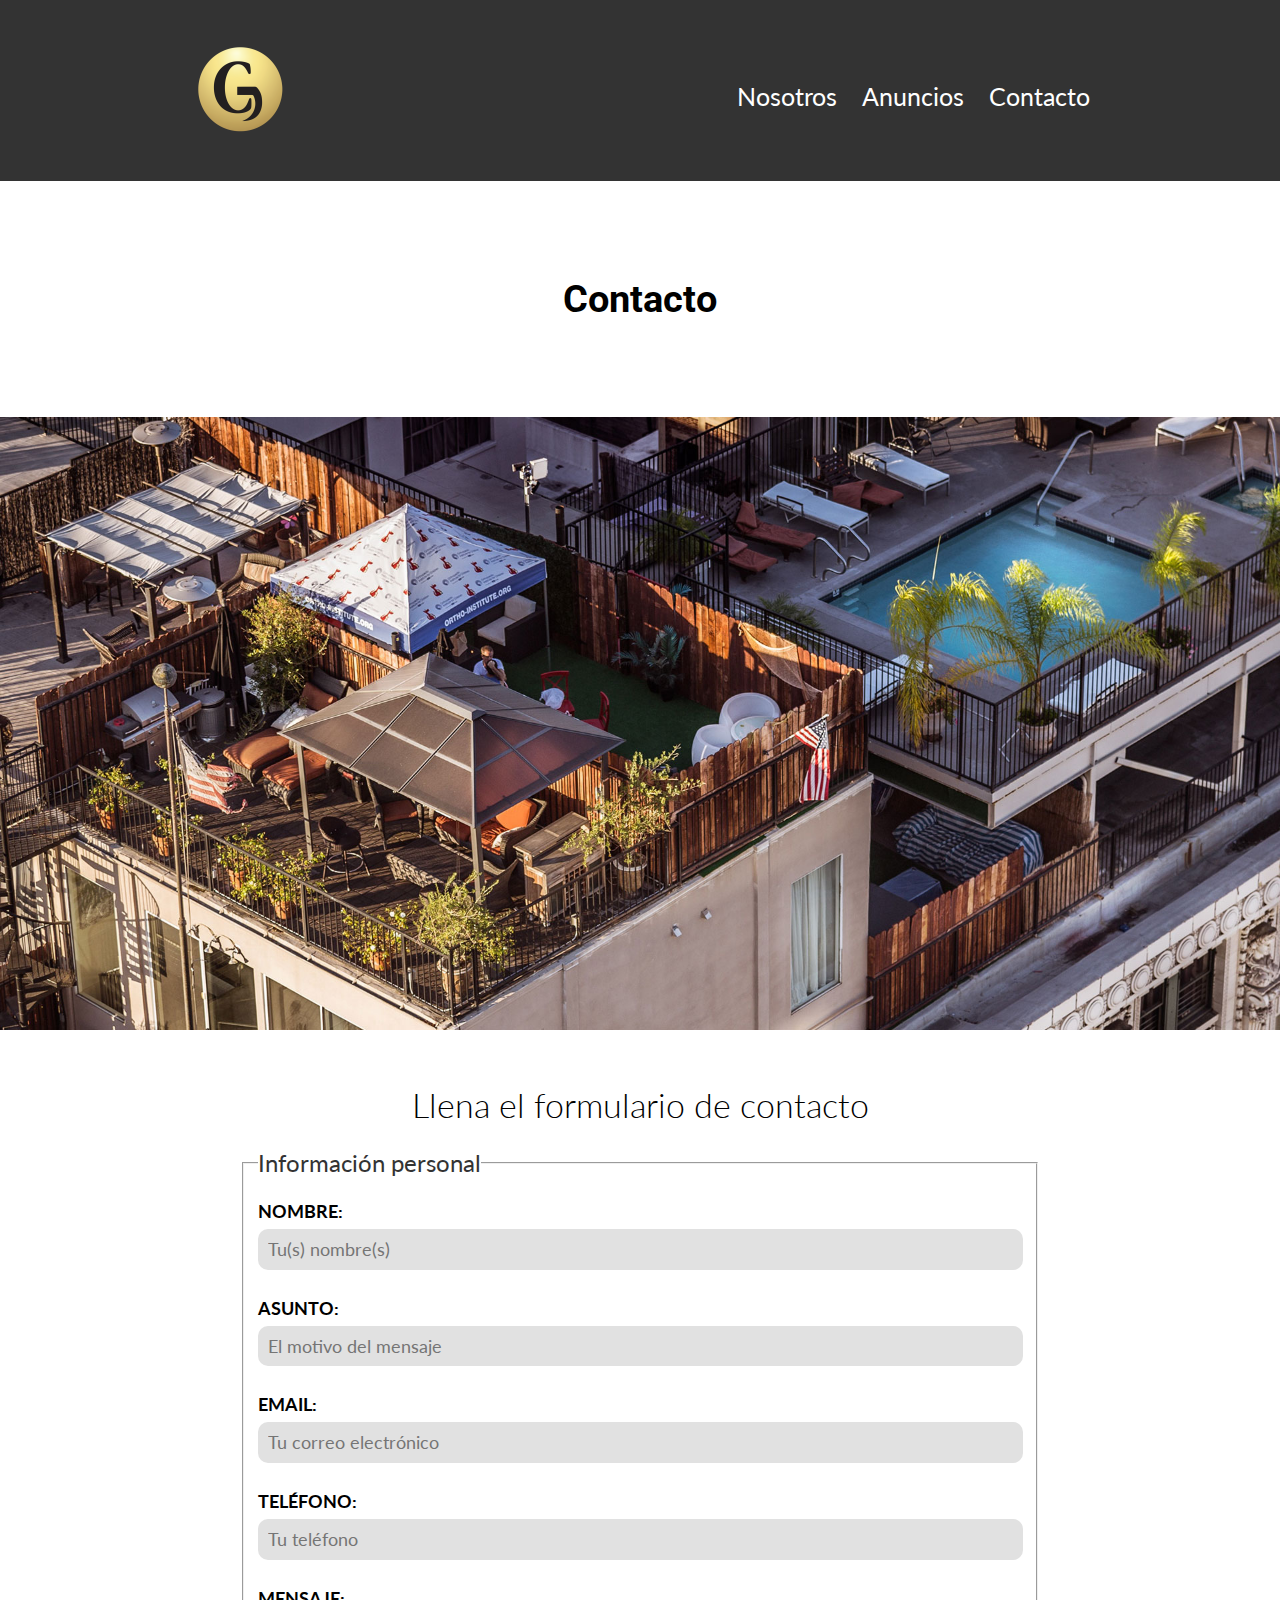
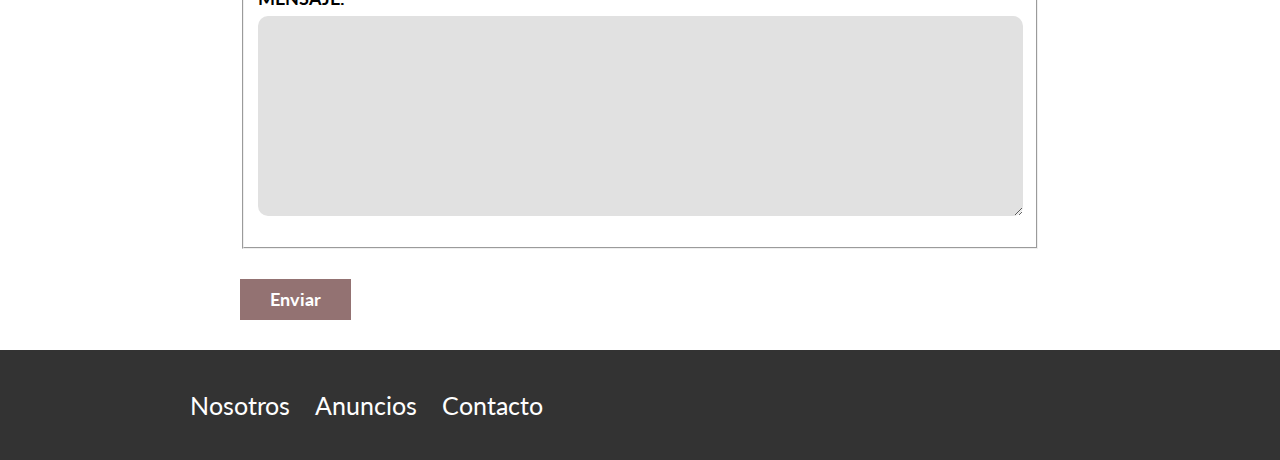
<file: contacto.html>
<!DOCTYPE html>
<html lang="en">

<head>
    <meta charset="UTF-8">
    <meta name="viewport" content="width=device-width, initial-scale=1.0">
    <meta http-equiv="X-UA-Compatible" content="ie=edge">
    <title>Contacto | Soluciones Inmobiliarias</title>
    <link rel="icon" href="/img/img2/fotosCG/faviconLogo.png" type="image/png">
    <link href="https://fonts.googleapis.com/css?family=Lato:300,400,700,900&display=swap" rel="stylesheet">
    <link rel="stylesheet" href="css/normalize.css">
    <link rel="stylesheet" href="css/estilos.css">
</head>

<body>
    <header class="site-header">
        <div class="contenedor-90 contenido-header">
            <div class="barra">
                <a href="/">
                    <img class="logoHeader" src="img/img2/fotosCG/logo.png" alt="Logotipo de Soluciones Inmobiliarias">
                </a>
                <nav class="navegacion">
                    <a href="nosotros.html">Nosotros</a>
                    <a href="anuncios.html">Anuncios</a>
                    <a href="contacto.html">Contacto</a>
                </nav>
            </div>
        </div>
    </header>

    <h1 class="roboto centrar-texto separador">Contacto</h1>

    <img src="img/destacada3.jpg" alt="Imagen principal">

    <main class="contenedor-90 seccion contenido-centrado">
        <h2 class="fw-300 centrar-texto">Llena el formulario de contacto</h2>

        <form class="contacto" action="correo.php" method="POST">
            <fieldset>
                <legend>Información personal</legend>
                <label for="nombre">Nombre:</label>
                <input type="text" name="nombre" id="nombre" placeholder="Tu(s) nombre(s)" required>

                <label for="nombre">Asunto:</label>
                <input type="text" name="asunto" id="asunto" placeholder="El motivo del mensaje" required>

                <label for="email">Email:</label>
                <input type="email" name="email" placeholder="Tu correo electrónico" required>

                <label for="telefono">Teléfono:</label>
                <input type="tel" name="telefono" id="telefono" placeholder="Tu teléfono" required>

                <label for="mensaje">Mensaje:</label>
                <textarea id="mensaje" name="msg" cols="30" rows="10" required></textarea>
            </fieldset>

            <input type="submit" value="Enviar" class="boton boton-cafe">
        </form>
    </main>

    <footer class="site-footer seccion">
        <div class="contenedor-90 contenedor-footer">
            <nav class="navegacion">
                <a href="nosotros.html">Nosotros</a>
                <a href="anuncios.html">Anuncios</a>
                <a href="contacto.html">Contacto</a>
            </nav>
    </div>
    </footer>
</body>
</html>
</file>
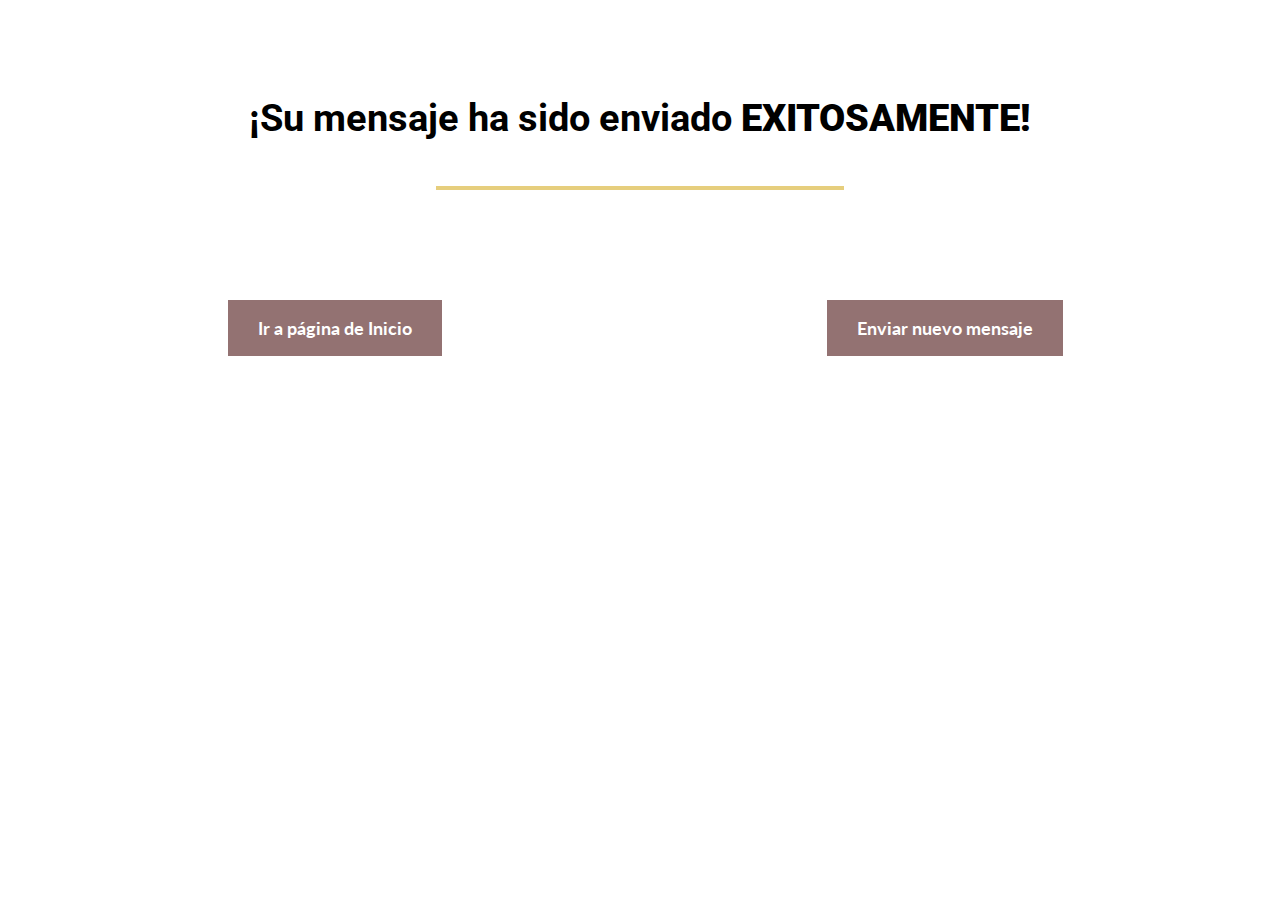
<file: mensajeEnviado.html>
<!DOCTYPE html>
<html lang="en">
<head>
    <meta charset="UTF-8">
    <meta name="viewport" content="width=device-width, initial-scale=1.0">
    <title>Mensaje Enviado</title>
    <link href="https://fonts.googleapis.com/css?family=Lato:300,400,700,900&display=swap" rel="stylesheet">
    <link rel="stylesheet" href="css/normalize.css">
    <link rel="stylesheet" href="css/estilos.css">
</head>
<body>
    
    <section class="contenedor-90 separador">
        <div class="mensaje-exito">
            <h1 class="seccion roboto centrar-texto">¡Su mensaje ha sido enviado <strong>EXITOSAMENTE!</strong></h1>
            <hr>
            <div class="iconos-nosotros separador">
                <div class="icono">
                    <a href="index.html" class="boton boton-cafe">Ir a página de Inicio</a>
                </div>
                <div class="icono">
                    <a href="contacto.html" class="boton boton-cafe">Enviar nuevo mensaje</a>
                </div>
            </div>
        </div>
    </section>
</body>
</html>
</file>
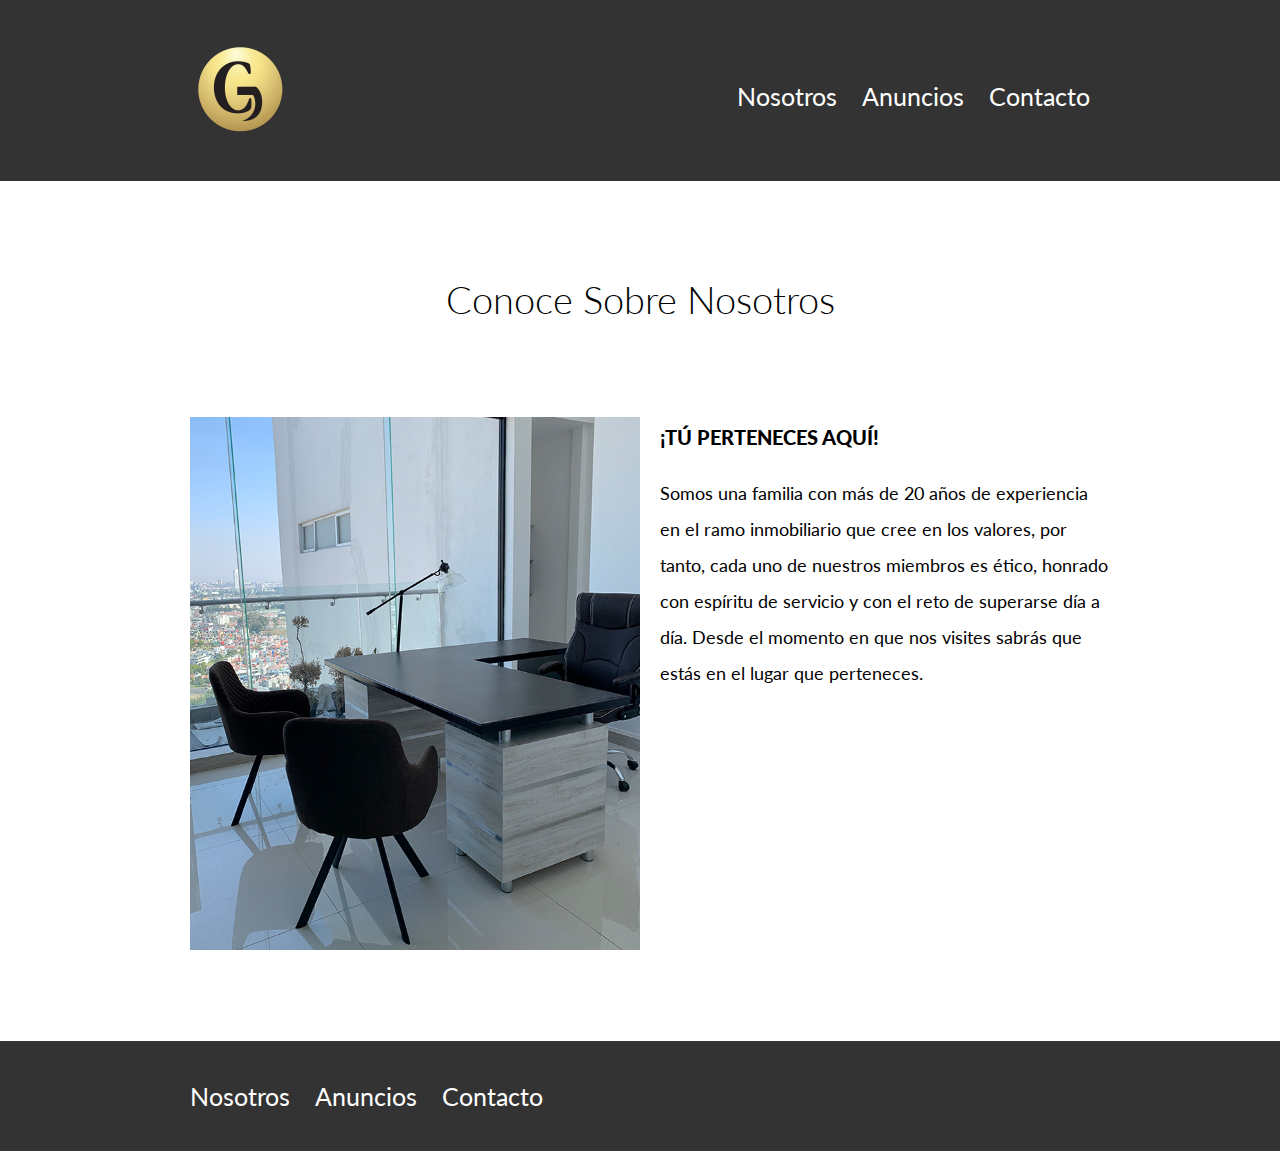
<file: nosotros.html>
<!DOCTYPE html>
<html lang="es">

<head>
    <meta charset="UTF-8">
    <meta name="viewport" content="width=device-width, initial-scale=1.0">
    <meta http-equiv="X-UA-Compatible" content="ie=edge">
    <title>Nosotros | Soluciones Inmobiliarias</title>
    <link rel="icon" href="/img/img2/fotosCG/faviconLogo.png" type="image/png">
    <link href="https://fonts.googleapis.com/css?family=Lato:300,400,700,900&display=swap" rel="stylesheet">
    <link rel="stylesheet" href="css/normalize.css">
    <link rel="stylesheet" href="css/estilos.css">
</head>

<body>
    <header class="site-header">
        <div class="contenedor-90 contenido-header">
            <div class="barra">
                <a href="index.html">
                    <img class="logoHeader" src="img/img2/fotosCG/logo.png" alt="Logotipo de Bienes Raices">
                </a>
                <nav class="navegacion">
                    <a href="nosotros.html">Nosotros</a>
                    <a href="anuncios.html">Anuncios</a>
                    <a href="contacto.html">Contacto</a>
                </nav>
            </div>
        </div>
    </header>

    <main class="contenedor-90">
        <h1 class="fw-300 centrar-texto separador">Conoce Sobre Nosotros</h1>

        <div class="contenido-nosotros separador">
            <div class="imagen">
                <img src="img/img2/fotosCG/nosotros.jpg" alt="Imagen sobre nosotros">
            </div>
            <div class="texto-nosotros">
                <blockquote>¡TÚ PERTENECES AQUÍ!</blockquote>

                <p>
                    Somos una familia con más de 20 años de experiencia en el ramo inmobiliario que cree en los valores, por tanto, cada uno de nuestros miembros es ético, honrado con espíritu de servicio y con el reto de superarse día a día. Desde el momento en que nos visites sabrás que estás en el lugar que perteneces.
                </p>
            </div>
        </div>
    </main>

    <footer class="site-footer seccion">
        <div class="contenedor-90 contenedor-footer">
            <nav class="navegacion">
                <a href="nosotros.html">Nosotros</a>
                <a href="anuncios.html">Anuncios</a>
                <a href="contacto.html">Contacto</a>
            </nav>
    </div>
    </footer>
</body>
</html>
</file>
<file: css/estilos.css>
/* GLOBAL */
@import url('https://fonts.googleapis.com/css?family=Roboto:300&display=swap');

html{
    font-size: 62.5%;
    box-sizing: border-box;
}
*, *:before, *:after{
    box-sizing: inherit;
}
body{
    font-family: 'Lato', sans-serif;
    font-size: 1.8rem;
    line-height: 2;
}
/* GLOBALES */
img{
    max-width: 100%;;
}
.contenedor-50{
    max-width: 70rem;
    margin: 0 auto 0 auto;
}
.contenedor-90{
    max-width: 90rem;
    margin: 0 auto 0 auto;
}
.contenedor-110{
    max-width: 110rem;
    margin: 0 auto 0 auto;
}
.contenedor-full{
    max-width: 100% !important;
}
h1{
    font-size: 3.8rem;
    margin: 0;
}
h2{
    font-size: 3.4rem;
    margin: 0;
}
h3{
    font-size: 3rem;
    margin: 0;
}
h4{
    font-size: 2.6rem;
    margin: 0;
}
hr{
    display: block;
    color: #E6CE7D;
    border-style: solid;
    border-width: 4px;
    width: 400px;
    border-top: 0;
}

/* UTILIDADES */
.padre {
    display: flex;
    justify-content: center;
    align-items: center;
    height: 10rem;
    background: #E6CE7D;
    -webkit-transform: skew(20deg);
    -moz-transform: skew(20deg);
    -ms-transform: skew(20deg);
    -o-transform: skew(20deg);
    transform: skew(20deg);
 }
 .hijo{
    -webkit-transform: skew(-20deg);
    -moz-transform: skew(-20deg);
    -ms-transform: skew(-20deg);
    -o-transform: skew(-20deg);
    transform: skew(-20deg);
 }
.parrafoalinicio{
    text-align: start;
}
.Pcontenido{
    font-size: 1.8rem;
}
.roboto{
    font-family: 'Roboto', sans-serif;
}
.parejo{
    margin-top: 8.5rem;
}
.separador{
    margin-top: 8rem;
    margin-bottom: 8rem;
}
.mg-top{
    margin-top: 16rem;
}
.seccion{
    margin-top: 3rem;
    margin-bottom: 3rem;
}
.fw-300{
    font-weight: 300;
}
.fw-400{
    font-weight: 400;
}
.centrar-texto{
    text-align: center;
}
.justificado{
    text-align: justify;
}
.d-block{
    display: block!important;
}
.contenido-centrado{
    max-width: 800px;
}
.negrita{
    font-weight: bold;
}
.color-azul{
    color: #8ECDCF;
}
.color-cafe{
    color: #937272;
}
.cafe3{
    color: #271C05;
}
.amarillo1{
    color: #E6CE7D;
}
.color-amarillo{
    color: #E08709;
}
.color-blanco{
    color: #fff;
}
.fondo-gris{
    background-color: #f8f8f8;
}
.fondo-blanco{
    background-color: #fff;
}
.fondo2{
    background-color: lightcyan;
}
.contactanos{
    font-weight: bold;
    font-size: 2rem;
    color: #271C05;
    transition: 0.7s;
}
.contactanos:hover{
    text-decoration: none;
    color: #E6CE7D;
    transition: 0.7s;
}
.paddingcontenedor{
    padding-top: 5rem;
}
.estilosIconos{
    background-color: #271C05;
    padding-top: 5rem;
    padding-bottom: 5rem;
    margin-top: 5rem;
}
.paddingExtras{
    padding-bottom: 6rem;
}
.botonesAnuncios{
    font-size: 1rem;
}
/* BOTONES */
.boton{
    background-color: #fff;
    color: #fff;
    font-weight: 700;
    text-decoration: none;
    font-size: 1.8rem;
    padding: 1rem 3rem;
    margin-top: 3rem;
    display: inline-block;
    border: none;
    transition: 0.8s;
}
.boton:hover{
    cursor: pointer;
    background-color: #fff;
    color: #937272;
    border: 1px solid #937272;
    transition: 0.5s;
}
.boton-amarillo{
    background-color: #E6CE7D;
}
.boton-verde{
    background-color: #71b100;
}
.boton-azul{
    background-color: #8ECDCF;
}
.boton-cafe{
    background-color: #937272;
}

/* Header */
.site-header{
    background-color: #333333;
    padding: 1rem 0 3rem 0;
}
.site-header.inicio{
    background: url(../img/header.jpg);
    height: 100vh;
    min-height: 60rem;
    background-position: center center;
    background-size: cover;
}
.contenido-header{
    height: 100%;
    display: flex;
    flex-direction: column;
    justify-content: space-between;
}
.contenido-header h1{
    color: #fff;
    padding-bottom: 2rem;
    max-width: 60rem;
    line-height: 2;
}
.barra{
    display: flex;
    justify-content: space-between;
    align-items: center;
    padding-top: 3rem;
}
.logoHeader{
    width: 100px;
    height: auto;
}

/* NAVEGACION */
.navegacion a{
    color: #fff;
    text-decoration: none;
    font-size: 2.5rem;
    margin-right: 2rem;
    transition: 0.5s;
}

.navegacion a:hover{
    color: #E6CE7D;
    transition: 0.5s;
}

.navegacion a:last-of-type{
    margin:0
}

/* ICONOS NOSOTROS */
.iconos-nosotros{
    display: flex;
    justify-content: space-between;
}
.iconos-nosotros2{
    display: flex;
    justify-content: space-evenly;
}
.icono{
    flex-basis: calc(33.3% - 1rem);
    text-align: center;
}
.icono2{
    flex-basis: calc(20%);
    text-align: center;
}
.icono h3{
    text-transform: uppercase;
}

/* ANUNCIOS */
.contenedor-anuncios{
    display: flex;
    justify-content: space-between;
    flex-wrap: wrap;
}
.anuncio{
    flex: 0 0 calc(33% - 1rem);
    background-color: #f5f5f5;
    margin-bottom: 2rem;
}
.contenido-anuncio{
    padding: 2rem;
}
.contenido-anuncio h3, .contenido-anuncio p{
    margin: 0;
    line-height: 1.5;
}
.contenido-anuncio p{
    margin-top: 2rem;
}
.anuncio-margen{
    margin-top: 6rem!important;
}
.precio{
    color: #71B100;
    font-weight: 700;
}
.iconos-caracteristicas{
    list-style: none;
    padding: 0;
    display: flex;
    justify-content: space-evenly;
    max-width: 500px;
    flex: 1;
}
.iconos-caracteristicas li{
    display: flex;
}
.iconos-caracteristicas li img{
    margin-right: 1rem;
}
.ver-todas{
    display: flex;
    justify-content: flex-end;
}

/* CONTACTO HOME*/
.imagen-contacto{
    background-image: url(../img/encuentra.jpg);
    height: 40rem;
    background-position: center center;
    background-size: cover;
    display: flex;
    align-items: center;
}
.contenido-contacto{
    flex: 1;
    color: #fff;    
}
.contenido-contacto p{
    font-size: 1.8rem;
}

/* SECIION INFERIOR */
.seccion-inferior{
    display: flex;
    justify-content: space-between;
}
.seccion-inferior .blog{
    flex-basis: 60%;
}
.seccion-inferior .testimoniales{
    flex-basis: calc(40% - 2rem);
}
.entrada-blog{
    display: flex;
    justify-content: space-between;
    margin-bottom: 2.5rem;
}
.entrada-blog:last-of-type{
    margin-bottom: 0rem;
}
.entrada-blog .imagen{
    flex-basis: 50%;
}
.entrada-blog .texto-entrada{
    flex-basis: calc(50% - 3rem);
}
.texto-entrada h4{
    margin: 0;
    line-height: 1.2;
}
.texto-entrada p{
    line-height: 1.3;
}
.texto-entrada a{
    color: #000;
    text-decoration: none;
}
.texto-entrada h4::after{
    content: '';
    display: block;
    width: 20rem;
    height: .5rem;
    background-color: #71B100;
    margin-top: 1rem;
}
.texto-entrada span{
    color: #E08709;
}

/* Testimoniales */
.testimonial{
    background-color: #71B100;
    font-size: 2.2rem;
    padding: 1.5rem;
    color: white;
    border-radius: 2rem;
}
.testimonial p{
    text-align: right;
}
.testimonial blockquote::before{
    content: '';
    background-image: url(../img/comilla.svg);
    width: 4rem;
    height: 4rem;
    display: block;
    position: absolute;
    left: -2rem;
}
.testimonial blockquote{
    position: relative;
    padding-left: 4rem;
    font-weight: 300;
}

/* Footer */
.site-footer{
    background-color: #333333;
    margin: 0;
}
.contenedor-footer{
    padding: 3rem 0;
    display: flex;
    justify-content: space-between;
}
.copyright{
    margin: 0;
    color: white;
}

.copyright a{
    color: white;
}

/* PAGINAS INTERNAS */
/* Nosotros */
.contenido-nosotros{
    display: grid;
    grid-template-columns: 50% 50%;
    grid-column-gap: 2rem;
}
.texto-nosotros blockquote{
    font-weight: 900;
    font-size: 2rem;
    margin: 0;
    padding: 0 0 0 0;
}

/* Anuncio */
.resumen-propiedad{
    display: flex;
    justify-content: space-between;
    align-items: center;
}

/* Contacto */
.contacto p{
    font-size: 1.4rem;
    color: #4f4f4f; 
    margin: 2rem 0 0 0;
}
legend{
    font-size: 2.4rem;
    color: #333333;
}

label{
    font-weight: 700;
    text-transform: uppercase;
    display: block;
}

input:not([type="submit"]),
textarea {
    padding: 1rem;
    display: block;
    width: 100%;
    background-color: #e1e1e1;
    margin-bottom: 2rem;
    border: none;
    border-radius: 1rem;
    color: brown;
}

input[type="radio"]{
    width: auto;
    margin: 0;
}

input[type="checkbox"]{
    width: auto;
    margin: 0;
}

select {
    appearance: none;
    -webkit-appearance: none;
}

textarea{
    height: 20rem;
}

.forma-contacto{
    max-width: 30rem;
    display: flex;
    justify-content: space-between;
    align-items: center;
}
</file>
